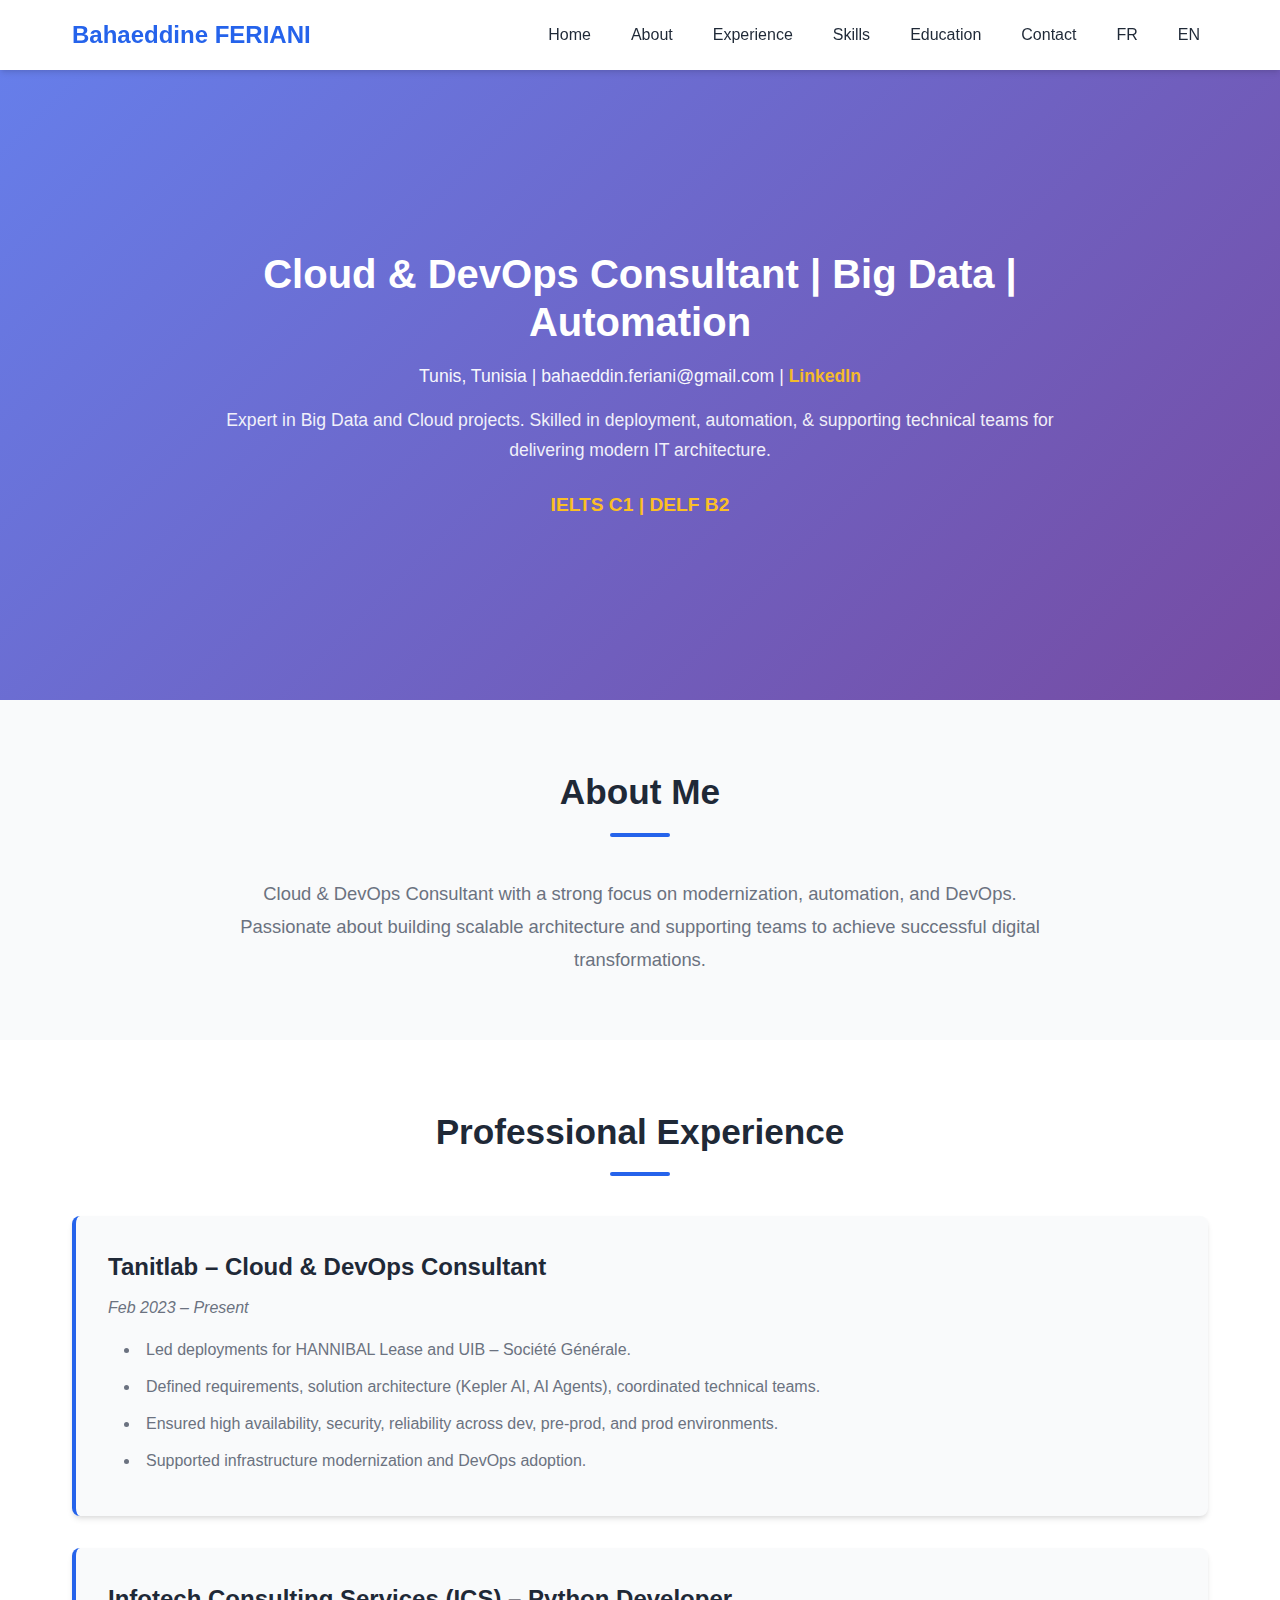
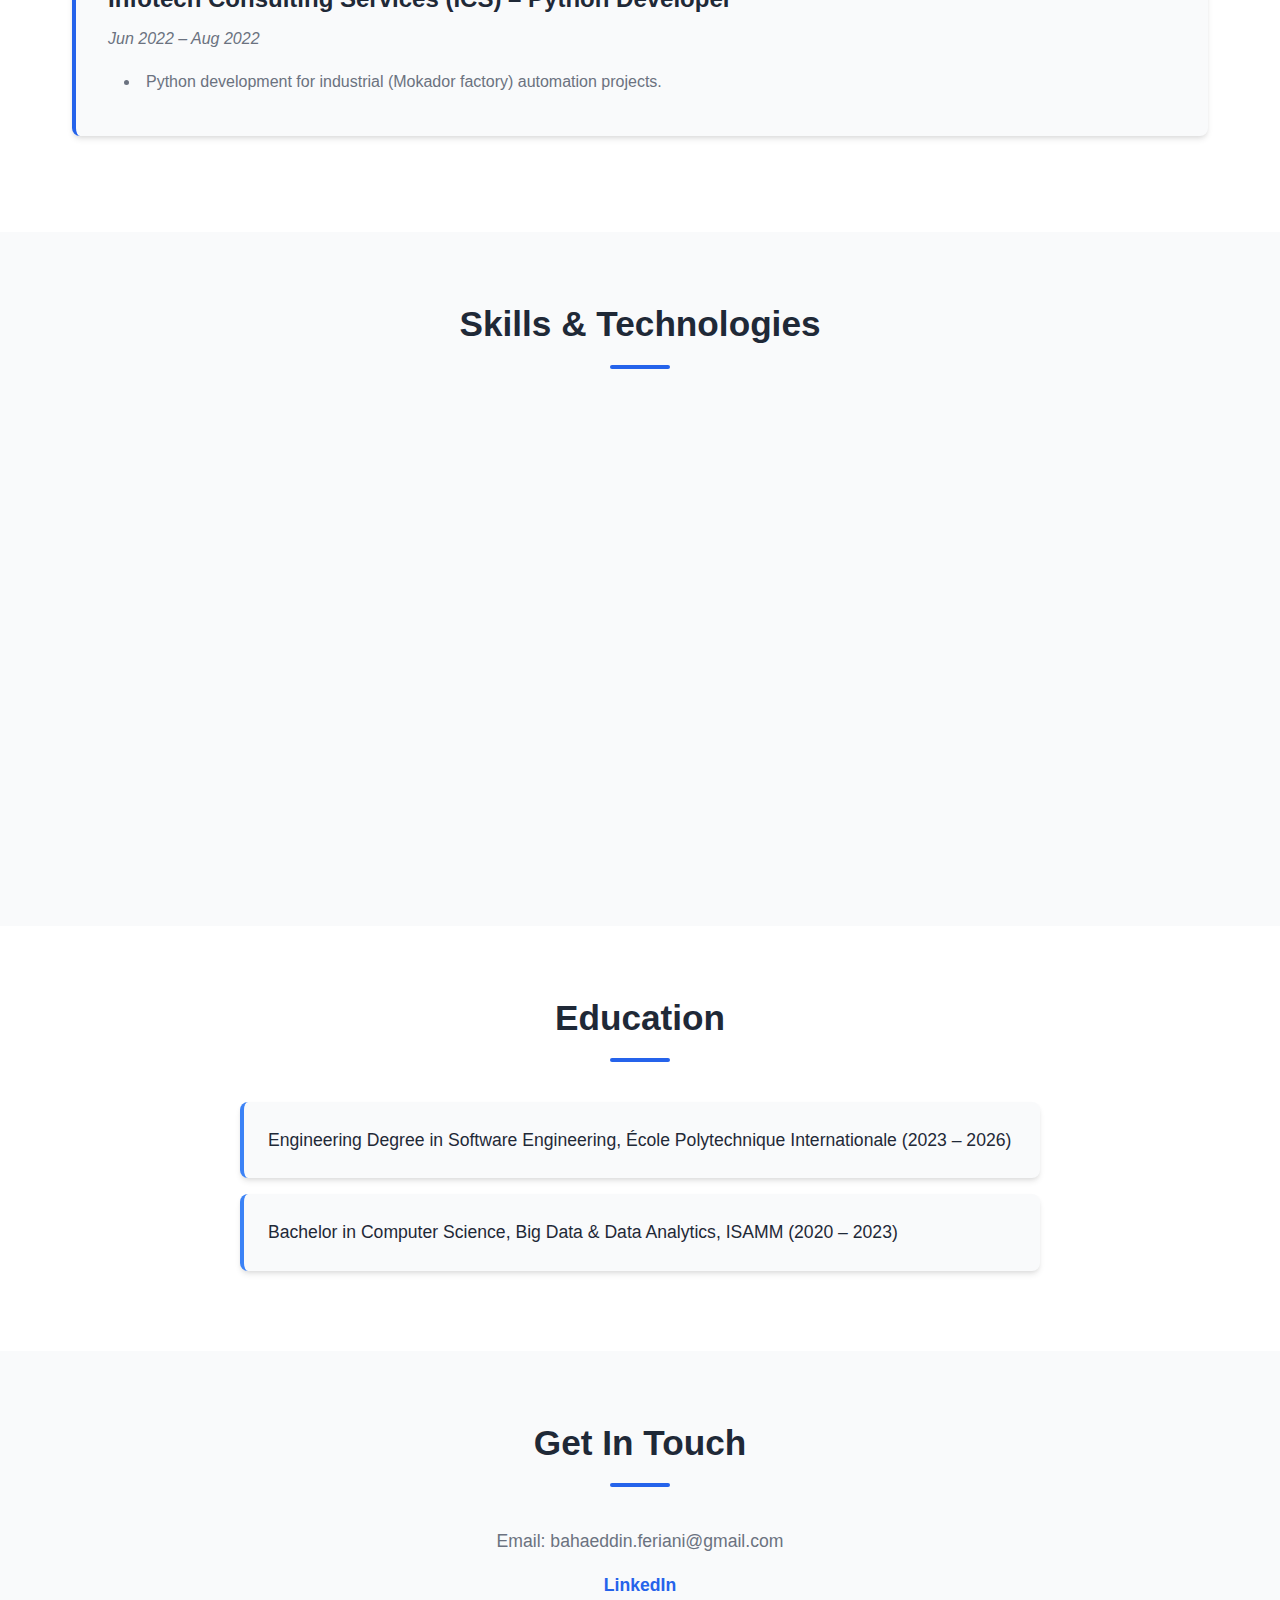
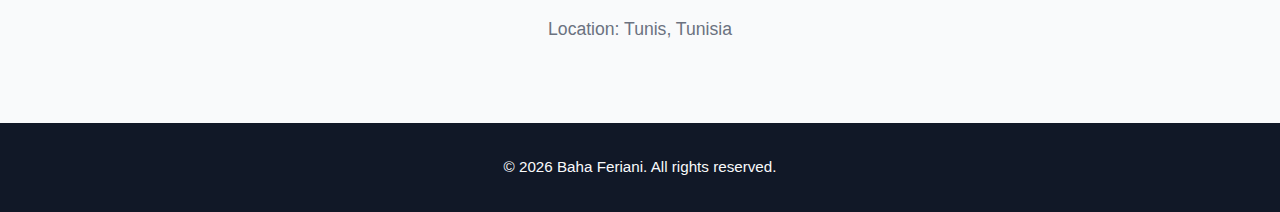
<file: index.html>
<!DOCTYPE html>
<html lang="en">
<head>
    <meta charset="UTF-8">
    <meta name="viewport" content="width=device-width, initial-scale=1.0">
    <title>Bahaeddine FERIANI - Portfolio</title>
    <link rel="stylesheet" href="styles.css">
</head>
<body>
    <nav class="navbar">
        <div class="container">
            <div class="nav-brand">Bahaeddine FERIANI</div>
            <ul class="nav-menu">
                <li><a href="#home">Home</a></li>
                <li><a href="#about">About</a></li>
                <li><a href="#experience">Experience</a></li>
                <li><a href="#skills">Skills</a></li>
                <li><a href="#education">Education</a></li>
                <li><a href="#contact">Contact</a></li>
                <li><a href="index_fr.html">FR</a></li>
                <li><a href="index.html">EN</a></li>
            </ul>
        </div>
    </nav>
    <section id="home" class="hero">
        <div class="hero-content">
            <h1 class="hero-title">Cloud & DevOps Consultant | Big Data | Automation</h1>
            <p class="hero-subtitle">Tunis, Tunisia | bahaeddin.feriani@gmail.com | <a href="https://linkedin.com/in/bahaferiani">LinkedIn</a></p>
            <p class="hero-description">Expert in Big Data and Cloud projects. Skilled in deployment, automation, & supporting technical teams for delivering modern IT architecture.</p>
            <p class="certifications">IELTS C1 | DELF B2</p>
        </div>
    </section>
    <section id="about" class="about">
        <div class="container">
            <h2 class="section-title">About Me</h2>
            <p>Cloud & DevOps Consultant with a strong focus on modernization, automation, and DevOps. Passionate about building scalable architecture and supporting teams to achieve successful digital transformations.</p>
        </div>
    </section>
    <section id="experience" class="experience">
        <div class="container">
            <h2 class="section-title">Professional Experience</h2>
            <div class="exp-card">
                <h3>Tanitlab – Cloud & DevOps Consultant</h3>
                <p>Feb 2023 – Present</p>
                <ul>
                    <li>Led deployments for HANNIBAL Lease and UIB – Société Générale.</li>
                    <li>Defined requirements, solution architecture (Kepler AI, AI Agents), coordinated technical teams.</li>
                    <li>Ensured high availability, security, reliability across dev, pre-prod, and prod environments.</li>
                    <li>Supported infrastructure modernization and DevOps adoption.</li>
                </ul>
            </div>
            <div class="exp-card">
                <h3>Infotech Consulting Services (ICS) – Python Developer</h3>
                <p>Jun 2022 – Aug 2022</p>
                <ul>
                    <li>Python development for industrial (Mokador factory) automation projects.</li>
                </ul>
            </div>
        </div>
    </section>
    <section id="skills" class="skills">
        <div class="container">
            <h2 class="section-title">Skills & Technologies</h2>
            <div class="skills-grid">
                <div class="skill-category">
                    <h3>Cloud & DevOps</h3>
                    <ul>
                        <li>Azure</li>
                        <li>GCP</li>
                        <li>Kubernetes</li>
                        <li>Docker</li>
                        <li>GitHub Actions</li>
                        <li>Virtualization: VmWare</li>
                        <li>System Security</li>
                    </ul>
                </div>
                <div class="skill-category">
                    <h3>Big Data & Programming</h3>
                    <ul>
                        <li>Hadoop</li>
                        <li>Spark</li>
                        <li>Python</li>
                        <li>Automation & CI/CD</li>
                    </ul>
                </div>
            </div>
        </div>
    </section>
    <section id="education" class="education">
        <div class="container">
            <h2 class="section-title">Education</h2>
            <ul>
                <li>Engineering Degree in Software Engineering, École Polytechnique Internationale (2023 – 2026)</li>
                <li>Bachelor in Computer Science, Big Data & Data Analytics, ISAMM (2020 – 2023)</li>
            </ul>
        </div>
    </section>
    <section id="contact" class="contact">
        <div class="container">
            <h2 class="section-title">Get In Touch</h2>
            <ul>
                <li>Email: bahaeddin.feriani@gmail.com</li>
                <li><a href="https://linkedin.com/in/bahaferiani">LinkedIn</a></li>
                <li>Location: Tunis, Tunisia</li>
            </ul>
        </div>
    </section>
    <footer class="footer">
        <div class="container">
            <p>&copy; 2025 Bahaeddine FERIANI. All rights reserved.</p>
        </div>
    </footer>
    <script src="script.js"></script>
</body>
</html>
</file>
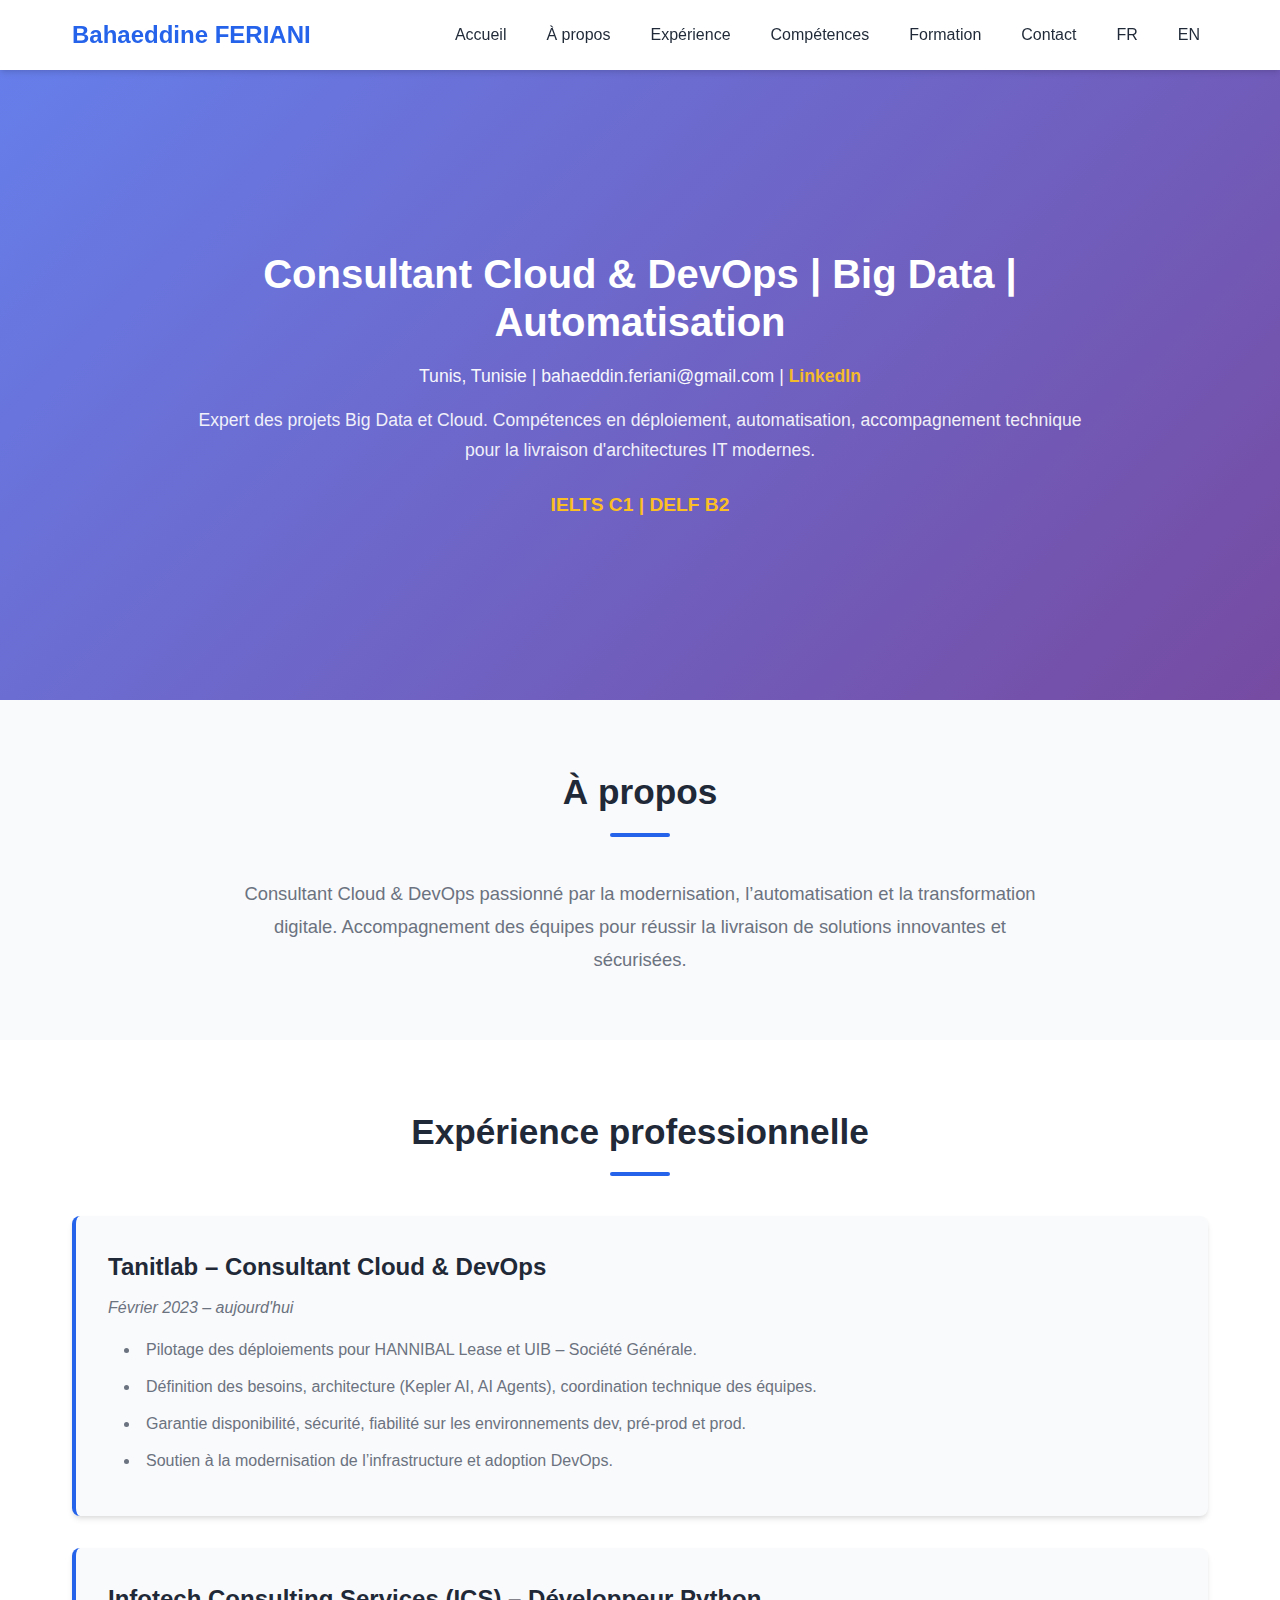
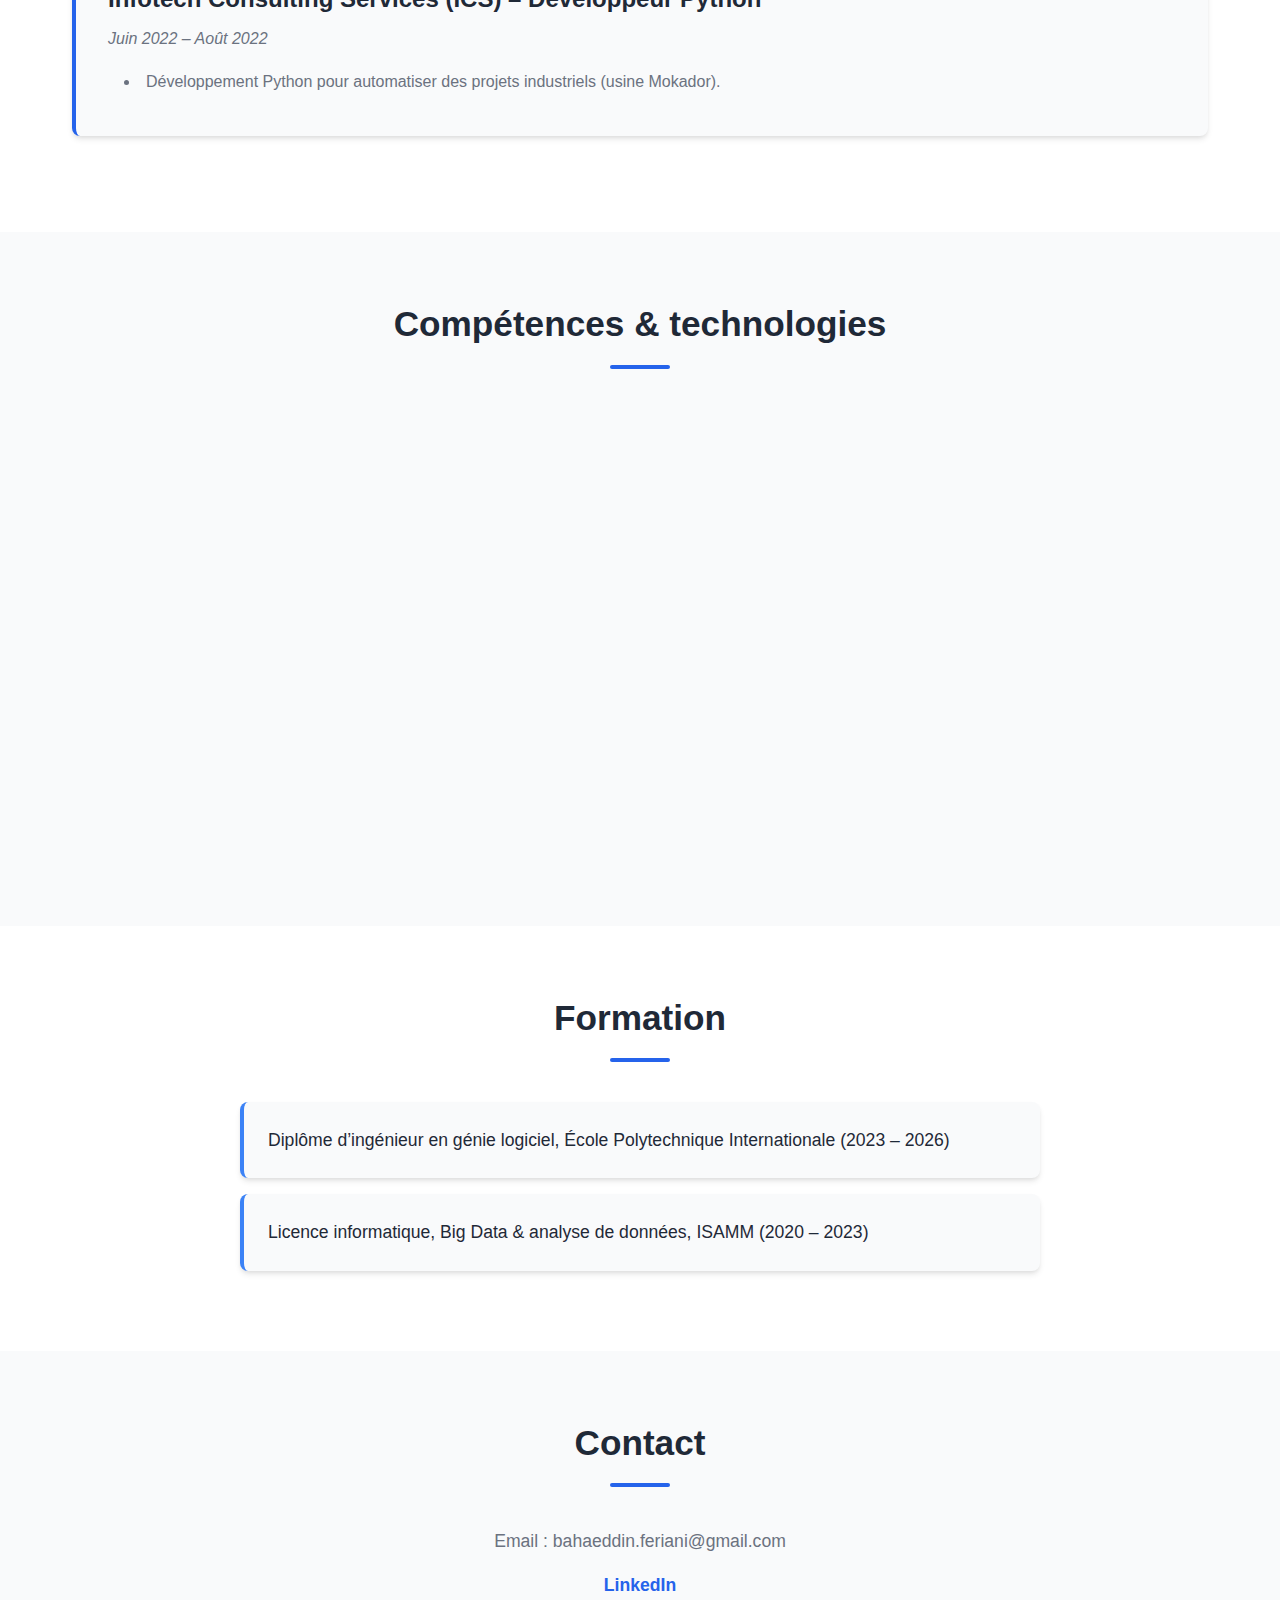
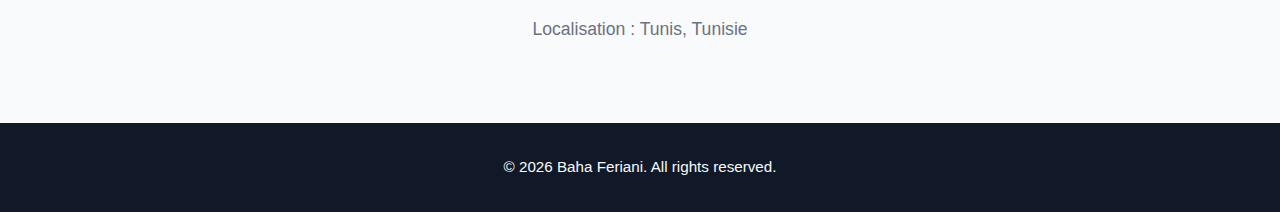
<file: index_fr.html>
<!DOCTYPE html>
<html lang="fr">
<head>
    <meta charset="UTF-8">
    <meta name="viewport" content="width=device-width, initial-scale=1.0">
    <title>Bahaeddine FERIANI - Portfolio</title>
    <link rel="stylesheet" href="styles.css">
</head>
<body>
    <nav class="navbar">
        <div class="container">
            <div class="nav-brand">Bahaeddine FERIANI</div>
            <ul class="nav-menu">
                <li><a href="#home">Accueil</a></li>
                <li><a href="#about">À propos</a></li>
                <li><a href="#experience">Expérience</a></li>
                <li><a href="#skills">Compétences</a></li>
                <li><a href="#education">Formation</a></li>
                <li><a href="#contact">Contact</a></li>
                <li><a href="index_fr.html">FR</a></li>
                <li><a href="index.html">EN</a></li>
            </ul>
        </div>
    </nav>
    <section id="home" class="hero">
        <div class="hero-content">
            <h1 class="hero-title">Consultant Cloud & DevOps | Big Data | Automatisation</h1>
            <p class="hero-subtitle">Tunis, Tunisie | bahaeddin.feriani@gmail.com | <a href="https://linkedin.com/in/bahaferiani">LinkedIn</a></p>
            <p class="hero-description">Expert des projets Big Data et Cloud. Compétences en déploiement, automatisation, accompagnement technique pour la livraison d'architectures IT modernes.</p>
            <p class="certifications">IELTS C1 | DELF B2</p>
        </div>
    </section>
    <section id="about" class="about">
        <div class="container">
            <h2 class="section-title">À propos</h2>
            <p>Consultant Cloud & DevOps passionné par la modernisation, l’automatisation et la transformation digitale. Accompagnement des équipes pour réussir la livraison de solutions innovantes et sécurisées.</p>
        </div>
    </section>
    <section id="experience" class="experience">
        <div class="container">
            <h2 class="section-title">Expérience professionnelle</h2>
            <div class="exp-card">
                <h3>Tanitlab – Consultant Cloud & DevOps</h3>
                <p>Février 2023 – aujourd'hui</p>
                <ul>
                    <li>Pilotage des déploiements pour HANNIBAL Lease et UIB – Société Générale.</li>
                    <li>Définition des besoins, architecture (Kepler AI, AI Agents), coordination technique des équipes.</li>
                    <li>Garantie disponibilité, sécurité, fiabilité sur les environnements dev, pré-prod et prod.</li>
                    <li>Soutien à la modernisation de l’infrastructure et adoption DevOps.</li>
                </ul>
            </div>
            <div class="exp-card">
                <h3>Infotech Consulting Services (ICS) – Développeur Python</h3>
                <p>Juin 2022 – Août 2022</p>
                <ul>
                    <li>Développement Python pour automatiser des projets industriels (usine Mokador).</li>
                </ul>
            </div>
        </div>
    </section>
    <section id="skills" class="skills">
        <div class="container">
            <h2 class="section-title">Compétences & technologies</h2>
            <div class="skills-grid">
                <div class="skill-category">
                    <h3>Cloud & DevOps</h3>
                    <ul>
                        <li>Azure</li>
                        <li>GCP</li>
                        <li>Kubernetes</li>
                        <li>Docker</li>
                        <li>GitHub Actions</li>
                        <li>Virtualisation : VmWare</li>
                        <li>Sécurité système</li>
                    </ul>
                </div>
                <div class="skill-category">
                    <h3>Big Data & Programmation</h3>
                    <ul>
                        <li>Hadoop</li>
                        <li>Spark</li>
                        <li>Python</li>
                        <li>Automatisation & CI/CD</li>
                    </ul>
                </div>
            </div>
        </div>
    </section>
    <section id="education" class="education">
        <div class="container">
            <h2 class="section-title">Formation</h2>
            <ul>
                <li>Diplôme d’ingénieur en génie logiciel, École Polytechnique Internationale (2023 – 2026)</li>
                <li>Licence informatique, Big Data & analyse de données, ISAMM (2020 – 2023)</li>
            </ul>
        </div>
    </section>
    <section id="contact" class="contact">
        <div class="container">
            <h2 class="section-title">Contact</h2>
            <ul>
                <li>Email : bahaeddin.feriani@gmail.com</li>
                <li><a href="https://linkedin.com/in/bahaferiani">LinkedIn</a></li>
                <li>Localisation : Tunis, Tunisie</li>
            </ul>
        </div>
    </section>
    <footer class="footer">
        <div class="container">
            <p>&copy; 2025 Bahaeddine FERIANI. Tous droits réservés.</p>
        </div>
    </footer>
    <script src="script.js"></script>
</body>
</html>
</file>
<file: styles.css>
* {
    margin: 0;
    padding: 0;
    box-sizing: border-box;
}

:root {
    --primary-color: #2563eb;
    --secondary-color: #1e40af;
    --accent-color: #3b82f6;
    --text-color: #1f2937;
    --text-light: #6b7280;
    --bg-color: #ffffff;
    --bg-light: #f9fafb;
    --bg-dark: #111827;
    --border-color: #e5e7eb;
    --shadow: 0 4px 6px -1px rgba(0, 0, 0, 0.1), 0 2px 4px -1px rgba(0, 0, 0, 0.06);
    --shadow-lg: 0 10px 15px -3px rgba(0, 0, 0, 0.1), 0 4px 6px -2px rgba(0, 0, 0, 0.05);
}

body {
    font-family: 'Segoe UI', Tahoma, Geneva, Verdana, sans-serif;
    line-height: 1.6;
    color: var(--text-color);
    background-color: var(--bg-color);
}

.container {
    max-width: 1200px;
    margin: 0 auto;
    padding: 0 2rem;
}

/* Navbar */
.navbar {
    background-color: var(--bg-color);
    box-shadow: var(--shadow);
    position: sticky;
    top: 0;
    z-index: 1000;
    padding: 1rem 0;
}

.navbar .container {
    display: flex;
    justify-content: space-between;
    align-items: center;
    flex-wrap: wrap;
}

.nav-brand {
    font-size: 1.5rem;
    font-weight: 700;
    color: var(--primary-color);
}

.nav-menu {
    display: flex;
    list-style: none;
    gap: 1.5rem;
    flex-wrap: wrap;
}

.nav-menu a {
    text-decoration: none;
    color: var(--text-color);
    font-weight: 500;
    transition: color 0.3s;
    padding: 0.5rem;
}

.nav-menu a:hover {
    color: var(--primary-color);
}

/* Hero Section */
.hero {
    min-height: 70vh;
    display: flex;
    align-items: center;
    justify-content: center;
    background: linear-gradient(135deg, #667eea 0%, #764ba2 100%);
    color: white;
    text-align: center;
    padding: 4rem 2rem;
}

.hero-content {
    max-width: 900px;
}

.hero-title {
    font-size: 2.5rem;
    margin-bottom: 1rem;
    font-weight: 700;
    line-height: 1.2;
}

.hero-subtitle {
    font-size: 1.1rem;
    margin-bottom: 1rem;
    opacity: 0.95;
}

.hero-subtitle a {
    color: #fbbf24;
    text-decoration: none;
    font-weight: 600;
}

.hero-subtitle a:hover {
    text-decoration: underline;
}

.hero-description {
    font-size: 1.1rem;
    margin-bottom: 1.5rem;
    opacity: 0.9;
    line-height: 1.7;
}

.certifications {
    font-size: 1.2rem;
    font-weight: 600;
    color: #fbbf24;
    margin-top: 1rem;
}

/* Sections */
section {
    padding: 4rem 0;
}

.section-title {
    text-align: center;
    font-size: 2.2rem;
    margin-bottom: 2.5rem;
    color: var(--text-color);
    font-weight: 700;
    position: relative;
    padding-bottom: 1rem;
}

.section-title::after {
    content: '';
    position: absolute;
    bottom: 0;
    left: 50%;
    transform: translateX(-50%);
    width: 60px;
    height: 4px;
    background-color: var(--primary-color);
    border-radius: 2px;
}

/* About Section */
.about {
    background-color: var(--bg-light);
}

.about p {
    font-size: 1.15rem;
    color: var(--text-light);
    line-height: 1.8;
    max-width: 800px;
    margin: 0 auto;
    text-align: center;
}

/* Experience Section */
.experience {
    background-color: var(--bg-color);
}

.exp-card {
    background-color: var(--bg-light);
    border-left: 4px solid var(--primary-color);
    padding: 2rem;
    margin-bottom: 2rem;
    border-radius: 8px;
    box-shadow: var(--shadow);
    transition: transform 0.3s, box-shadow 0.3s;
}

.exp-card:hover {
    transform: translateX(5px);
    box-shadow: var(--shadow-lg);
}

.exp-card h3 {
    font-size: 1.5rem;
    color: var(--text-color);
    margin-bottom: 0.5rem;
    font-weight: 600;
}

.exp-card p {
    color: var(--text-light);
    font-size: 1rem;
    margin-bottom: 1rem;
    font-style: italic;
}

.exp-card ul {
    list-style-position: inside;
    color: var(--text-light);
    line-height: 1.8;
}

.exp-card li {
    margin-bottom: 0.5rem;
    padding-left: 1rem;
}

/* Skills Section */
.skills {
    background-color: var(--bg-light);
}

.skills-grid {
    display: grid;
    grid-template-columns: repeat(auto-fit, minmax(300px, 1fr));
    gap: 2rem;
    max-width: 900px;
    margin: 0 auto;
}

.skill-category {
    background-color: var(--bg-color);
    padding: 2rem;
    border-radius: 12px;
    box-shadow: var(--shadow);
    transition: transform 0.3s, box-shadow 0.3s;
}

.skill-category:hover {
    transform: translateY(-5px);
    box-shadow: var(--shadow-lg);
}

.skill-category h3 {
    font-size: 1.4rem;
    margin-bottom: 1.5rem;
    color: var(--primary-color);
    font-weight: 600;
    border-bottom: 2px solid var(--border-color);
    padding-bottom: 0.5rem;
}

.skill-category ul {
    list-style: none;
}

.skill-category li {
    padding: 0.6rem 0;
    color: var(--text-light);
    border-bottom: 1px solid var(--border-color);
    font-size: 1rem;
}

.skill-category li:last-child {
    border-bottom: none;
}

/* Education Section */
.education {
    background-color: var(--bg-color);
}

.education ul {
    list-style: none;
    max-width: 800px;
    margin: 0 auto;
}

.education li {
    background-color: var(--bg-light);
    padding: 1.5rem;
    margin-bottom: 1rem;
    border-radius: 8px;
    box-shadow: var(--shadow);
    color: var(--text-color);
    font-size: 1.1rem;
    line-height: 1.6;
    border-left: 4px solid var(--accent-color);
}

/* Contact Section */
.contact {
    background-color: var(--bg-light);
}

.contact ul {
    list-style: none;
    text-align: center;
    font-size: 1.1rem;
}

.contact li {
    margin-bottom: 1rem;
    color: var(--text-light);
}

.contact a {
    color: var(--primary-color);
    text-decoration: none;
    font-weight: 600;
    transition: color 0.3s;
}

.contact a:hover {
    color: var(--secondary-color);
    text-decoration: underline;
}

/* Footer */
.footer {
    background-color: var(--bg-dark);
    color: var(--bg-light);
    text-align: center;
    padding: 2rem 0;
    font-size: 0.95rem;
}

.footer p {
    margin: 0;
}

/* Responsive Design */
@media (max-width: 768px) {
    .nav-menu {
        gap: 1rem;
        font-size: 0.9rem;
    }

    .hero-title {
        font-size: 2rem;
    }

    .hero-subtitle {
        font-size: 1rem;
    }

    .hero-description {
        font-size: 1rem;
    }

    .section-title {
        font-size: 1.8rem;
    }

    .skills-grid {
        grid-template-columns: 1fr;
    }

    .container {
        padding: 0 1rem;
    }

    section {
        padding: 3rem 0;
    }
}
</file>
